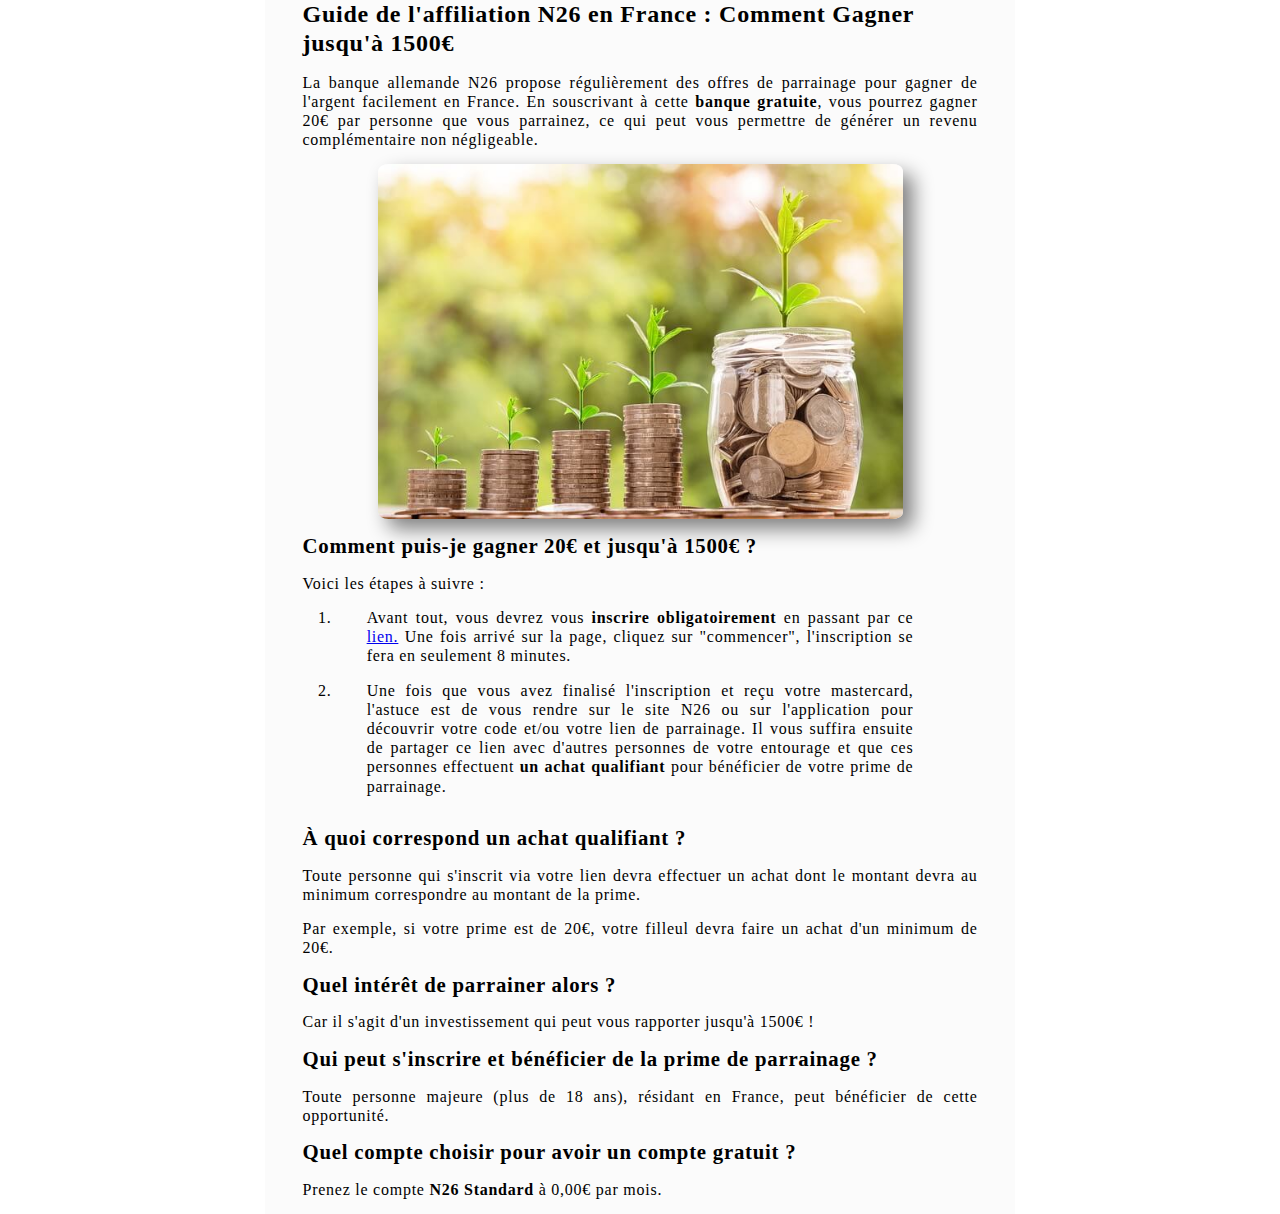
<file: index.html>
<!DOCTYPE html>
<html lang="fr-FR">
<head>
    <meta charset="UTF-8">
    <meta name="viewport" content="width=device-width, initial-scale=1.0">
    <title>Guide de l'affiliation N26 en France : Comment Gagner jusqu'à 1500€</title>
    <meta name="description" content="Découvrez comment gagner jusqu'à 1500€ grâce à l'affiliation bancaire chez N26, la banque allemande innovante en France. Explorez les opportunités d'affiliation, les avantages et les étapes pour augmenter vos revenus. Obtenez des informations clés pour maximiser vos gains chez N26." />
    <link href="css/style.css" rel="stylesheet" type="text/css">
</head>
<body>
    <main>
        <section>
            <h1>Guide de l'affiliation N26 en France : Comment Gagner jusqu'à 1500€</h1>
            <p>La banque allemande N26 propose régulièrement des offres de parrainage pour gagner de l'argent facilement en France. En souscrivant à cette <strong>banque gratuite</strong>, vous pourrez gagner 20€ par personne que vous parrainez, ce qui peut vous permettre de générer un revenu complémentaire non négligeable.</p>
            <img src="./assets/images/grow.jpg" alt="Gagner de l'argent avec N26 en France">
            <h2>Comment puis-je gagner 20€ et jusqu'à 1500€ ?</h2>
            <p>Voici les étapes à suivre :</p>
            <ol type="1">
                <li>
                    <p>Avant tout, vous devrez vous <strong>inscrire obligatoirement</strong> en passant par ce 
                        <a href="https://n26.com/r/valentib6487" target="_blank" rel="noopener">lien.</a> Une fois arrivé sur la page, cliquez sur "commencer", l'inscription se fera en seulement 8 minutes.</p>
                </li>
                <li>
                    <p>Une fois que vous avez finalisé l'inscription et reçu votre mastercard, l'astuce est de vous rendre sur le site N26 ou sur l'application pour découvrir votre code et/ou votre lien de parrainage. Il vous suffira ensuite de partager ce lien avec d'autres personnes de votre entourage et que ces personnes effectuent <strong>un achat qualifiant</strong> pour bénéficier de votre prime de parrainage.</p>
                </li>
            </ol>
            <h2>À quoi correspond un achat qualifiant ?</h2>
            <p>Toute personne qui s'inscrit via votre lien devra effectuer un achat dont le montant devra au minimum correspondre au montant de la prime.</p>
            <p>Par exemple, si votre prime est de 20€, votre filleul devra faire un achat d'un minimum de 20€.</p>
            <h2>Quel intérêt de parrainer alors ?</h2>
            <p>Car il s'agit d'un investissement qui peut vous rapporter jusqu'à 1500€ !</p>
            <h2>Qui peut s'inscrire et bénéficier de la prime de parrainage ?</h2>
            <p>Toute personne majeure (plus de 18 ans), résidant en France, peut bénéficier de cette opportunité.</p>
            <h2>Quel compte choisir pour avoir un compte gratuit ?</h2>
            <p>Prenez le compte <strong>N26 Standard</strong> à 0,00€ par mois.</p>
        </section>
    </main>
</body>
</html>
</file>
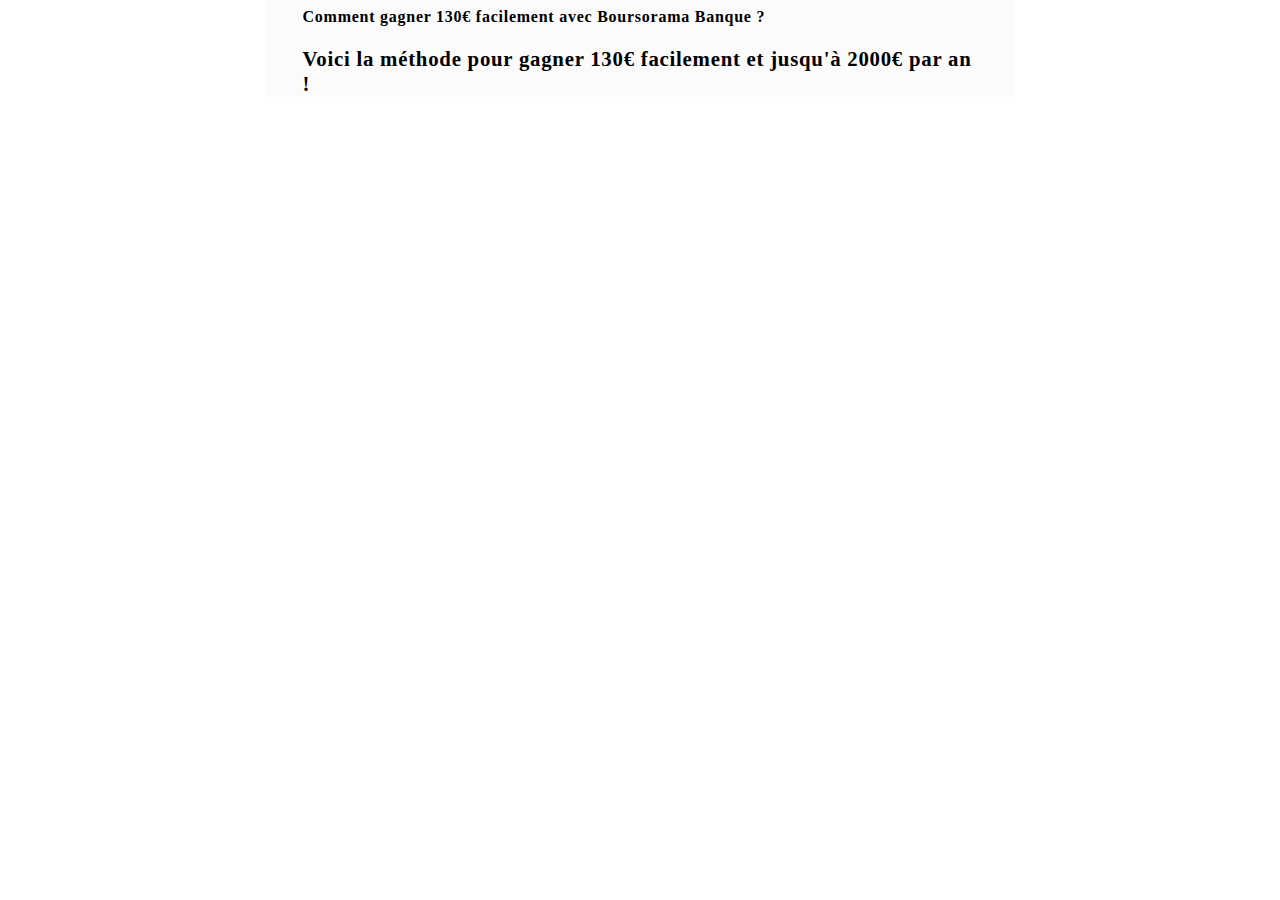
<file: html/gagner-130€-avec-boursorama-banque.html>
<!DOCTYPE html>
<html lang="fr-FR">
<head>
  <meta charset="UTF-8">
  <meta name="viewport" content="width=device-width, initial-scale=1.0">
  <title>Comment gagner 130€ facilement avec Boursorama Banque</title>
  <link href="../css/style.css" rel="stylesheet" type="text/css">
</head>
<body>
  <main>
    <h1><strong>Comment gagner 130€ facilement avec Boursorama Banque ?</strong></h1>
    <h2>Voici la méthode pour gagner 130€ facilement et jusqu'à 2000€ par an !</h2>
  </main>
</body>
</html>
</file>
<file: css/style.css>
* {
  margin: 0;
  padding: 0;
  box-sizing: border-box;
  font-size: 16px;
}
main {
  margin: auto;
  max-width: 750px;
  background-color: rgb(248, 248, 248, 0.5);
}
section {
  display: flex;
  flex-direction: column;
}
h1 {
  font-size: 1.5rem;
}
h2 {
  font-size: 1.3rem;
}
section > img {
  min-width: 280px;
  max-width: 70%;
  height: auto;
  object-fit: contain;
  margin: auto;
  box-shadow: 10px 10px 20px rgb(128 128 128);
  border-radius: 2%;
  margin-bottom: 15px;
}
h1, h2, p, ol, ul, li {
  margin-bottom: 15px;
  margin-left: 5%;
  margin-right: 5%;
  letter-spacing: 0.75px;
  line-height: 120%;
}
p {
  text-align: justify;
}
</file>
